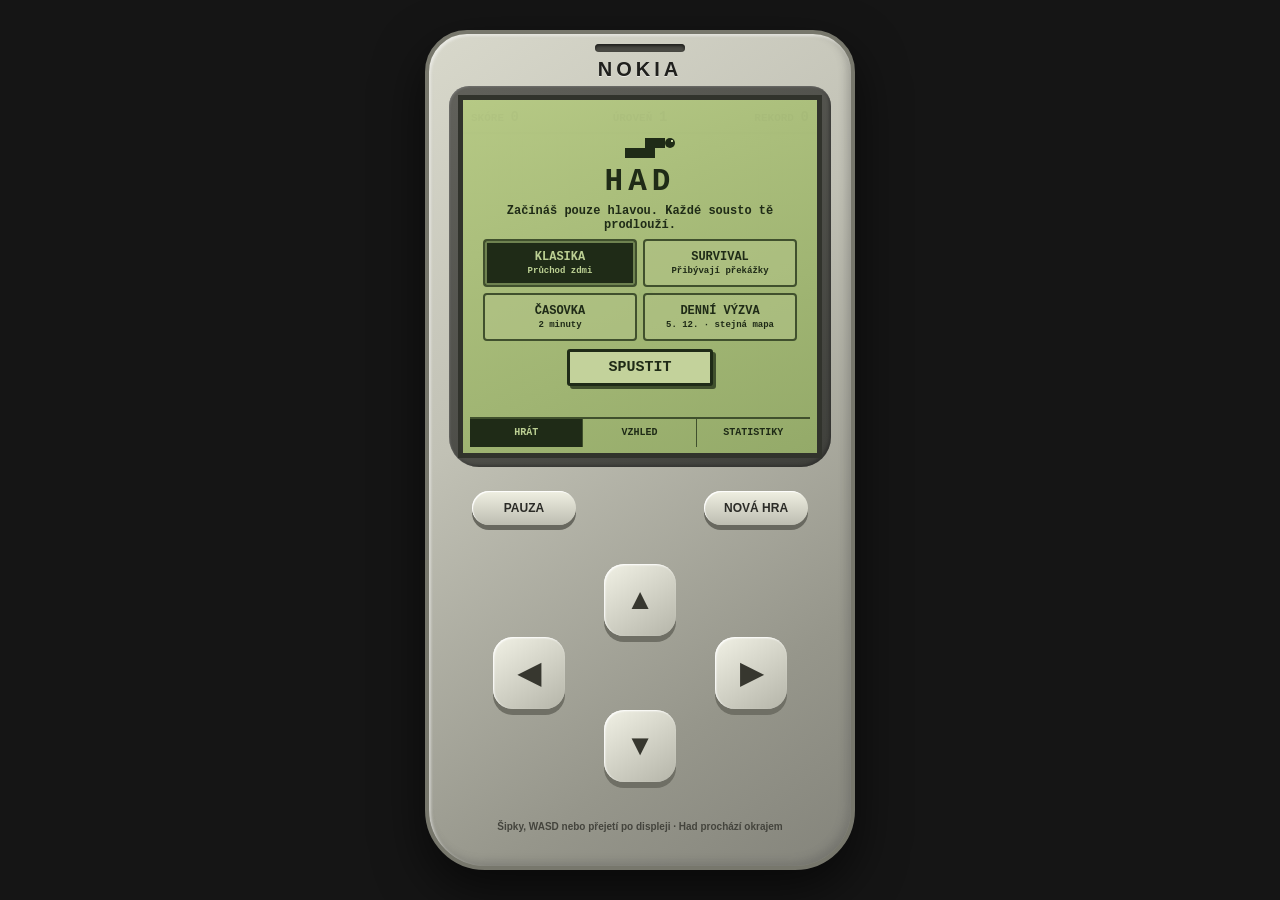
<file: index.html>
<!doctype html>
<html lang="cs">
<head>
  <meta charset="utf-8">
  <meta name="viewport" content="width=device-width,initial-scale=1,maximum-scale=1,user-scalable=no,viewport-fit=cover">
  <meta name="theme-color" content="#a9bd7a">
  <meta name="description" content="Klasický Nokia Had v moderním mobilním provedení.">
  <meta name="mobile-web-app-capable" content="yes">
  <meta name="apple-mobile-web-app-capable" content="yes">
  <meta name="apple-mobile-web-app-status-bar-style" content="black-translucent">
  <meta name="apple-mobile-web-app-title" content="Had">
  <title>Nokia Had</title>
  <link rel="icon" type="image/png" sizes="32x32" href="assets/icons/snake-icon-32.png?v=800-20260902">
  <link rel="apple-touch-icon" sizes="180x180" href="assets/icons/snake-icon-180.png?v=800-20260902">
  <link rel="manifest" href="manifest.webmanifest?v=800-20260902">
  <link rel="stylesheet" href="styles.css">
</head>
<body>
  <main class="phone" aria-label="Nokia Had">
    <div class="speaker" aria-hidden="true"></div>
    <div class="brand">NOKIA</div>

    <section class="screen-shell">
      <div class="screen">
        <div class="hud" aria-live="polite">
          <span>SKÓRE <b id="score">0</b></span>
          <span id="middleHud">ÚROVEŇ <b id="level">1</b></span>
          <span>REKORD <b id="high">0</b></span>
        </div>

        <div class="playfield" id="playfield">
          <canvas id="game" width="420" height="378" aria-label="Herní plocha"></canvas>
          <div class="game-message" id="gameMessage" aria-live="polite"></div>
          <div class="combo" id="combo" aria-live="polite"></div>
        </div>

        <div class="overlay" id="overlay">
          <section class="menu-view active" data-view="play">
            <div class="title-mark" aria-hidden="true">
              <span class="pixel-snake"></span>
            </div>
            <h1>HAD</h1>
            <p class="intro">Začínáš pouze hlavou. Každé sousto tě prodlouží.</p>

            <div class="mode-grid" role="group" aria-label="Herní režim">
              <button class="mode selected" data-mode="classic">
                <b>KLASIKA</b><small>Průchod zdmi</small>
              </button>
              <button class="mode" data-mode="survival">
                <b>SURVIVAL</b><small>Přibývají překážky</small>
              </button>
              <button class="mode" data-mode="time">
                <b>ČASOVKA</b><small>2 minuty</small>
              </button>
              <button class="mode" data-mode="daily">
                <b>DENNÍ VÝZVA</b><small id="dailyLabel">Dnešní mapa</small>
              </button>
            </div>

            <button class="primary" id="start">SPUSTIT</button>
          </section>

          <section class="menu-view" data-view="look">
            <h2>VZHLED HADA</h2>
            <p class="compact-copy">Vyber kroužkování. Volba se uloží.</p>
            <div class="colors">
              <label>BARVA 1<input type="color" id="colorA" value="#21a83f"></label>
              <label>BARVA 2<input type="color" id="colorB" value="#d3b832"></label>
            </div>
            <div class="presets" aria-label="Předvolby barev">
              <button class="preset p1" data-a="#21a83f" data-b="#d3b832" aria-label="Zelenožlutý had"></button>
              <button class="preset p2" data-a="#2f9e44" data-b="#152915" aria-label="Zelenočerný had"></button>
              <button class="preset p3" data-a="#d44732" data-b="#24110d" aria-label="Červený had"></button>
              <button class="preset p4" data-a="#3779c7" data-b="#101d30" aria-label="Modrý had"></button>
              <button class="preset p5" data-a="#e37c24" data-b="#2c1608" aria-label="Oranžový had"></button>
            </div>
            <div class="snake-preview" id="snakePreview" aria-label="Náhled hada"></div>
          </section>

          <section class="menu-view" data-view="stats">
            <h2>STATISTIKY</h2>
            <div class="stats-grid">
              <div><small>HER</small><b id="statGames">0</b></div>
              <div><small>SNĚDENO</small><b id="statFood">0</b></div>
              <div><small>NEJDELŠÍ HAD</small><b id="statLength">1</b></div>
              <div><small>NEJLEPŠÍ KOMBO</small><b id="statCombo">1×</b></div>
            </div>
            <div class="mission" id="mission">
              <span>MISE</span>
              <b id="missionText">Sněz 10 soust v jedné hře</b>
              <div class="mission-track"><i id="missionProgress"></i></div>
            </div>
          </section>

          <section class="menu-view" data-view="over">
            <h2 id="overTitle">KONEC HRY</h2>
            <div class="end-score">
              <small>SKÓRE</small>
              <strong id="finalScore">0</strong>
              <span id="newRecord">REKORD 0</span>
            </div>
            <div class="end-details">
              <span>DÉLKA <b id="finalLength">1</b></span>
              <span>SNĚDENO <b id="finalFood">0</b></span>
              <span>KOMBO <b id="finalCombo">1×</b></span>
            </div>
            <div class="end-actions">
              <button class="primary" id="again">ZNOVU</button>
              <button class="secondary" id="backToMenu">MENU</button>
            </div>
          </section>

          <nav class="menu-tabs" aria-label="Nabídka">
            <button class="tab active" data-target="play">HRÁT</button>
            <button class="tab" data-target="look">VZHLED</button>
            <button class="tab" data-target="stats">STATISTIKY</button>
          </nav>
        </div>
      </div>
    </section>

    <section class="controls" aria-label="Ovládání hry">
      <div class="softkeys">
        <button class="soft" id="pause">PAUZA</button>
        <button class="soft" id="restart">NOVÁ HRA</button>
      </div>
      <div class="dpad" aria-label="Směr hada">
        <button class="key up" data-d="up" aria-label="Nahoru">▲</button>
        <button class="key left" data-d="left" aria-label="Doleva">◀</button>
        <button class="key right" data-d="right" aria-label="Doprava">▶</button>
        <button class="key down" data-d="down" aria-label="Dolů">▼</button>
      </div>
      <div class="hint">Šipky, WASD nebo přejetí po displeji · Had prochází okrajem</div>
    </section>
  </main>
  <script src="game.js"></script>
</body>
</html>
</file>
<file: styles.css>
:root{
  --lcd:#9dad75;
  --lcd-light:#b5c888;
  --ink:#1f2b17;
  --phone-light:#d8d8cb;
  --phone-mid:#aaa99e;
  --phone-dark:#6c6c63
}

*{box-sizing:border-box;-webkit-tap-highlight-color:transparent}

html,body{
  margin:0;
  width:100%;
  height:100%;
  overflow:hidden;
  background:#151515;
  font-family:Arial,sans-serif;
  overscroll-behavior:none
}

button,input{font:inherit}
button{cursor:pointer}

body{
  display:flex;
  justify-content:center;
  align-items:center;
  padding:max(8px,env(safe-area-inset-top)) max(8px,env(safe-area-inset-right)) max(8px,env(safe-area-inset-bottom)) max(8px,env(safe-area-inset-left))
}

.phone{
  width:min(430px,97vw);
  height:min(840px,98vh);
  padding:10px 20px 14px;
  border:4px solid #77776c;
  border-radius:42px 42px 60px 60px;
  background:linear-gradient(145deg,var(--phone-light),#c1c1b5 38%,#96968b 78%,#84847b);
  box-shadow:0 20px 50px #0009,inset 2px 2px 3px #fff8,inset -4px -4px 8px #5555;
  display:flex;
  flex-direction:column;
  align-items:center;
  gap:5px;
  user-select:none
}

.speaker{
  width:90px;
  height:8px;
  flex:0 0 8px;
  background:#494943;
  border-radius:8px;
  box-shadow:inset 0 2px 3px #20201d
}

.brand{
  color:#20201d;
  font-size:20px;
  font-weight:900;
  line-height:24px;
  letter-spacing:4px;
  text-shadow:0 1px #fff8
}

.screen-shell{
  width:100%;
  flex:0 0 auto;
  background:linear-gradient(145deg,#61615b,#3f403b);
  border-radius:20px 20px 30px 30px;
  padding:9px;
  box-shadow:inset 1px 1px 2px #8887,inset -2px -2px 3px #2227
}

.screen{
  width:100%;
  background:var(--lcd);
  border:5px solid #31332c;
  position:relative;
  overflow:hidden;
  box-shadow:inset 0 0 22px #34422155;
  display:flex;
  flex-direction:column
}

.playfield{
  width:100%;
  aspect-ratio:420/378;
  position:relative;
  overflow:hidden;
  background:linear-gradient(#aabd7d,#8fa667);
  touch-action:none
}

canvas{width:100%;height:100%;display:block}

.hud{
  position:relative;
  z-index:3;
  height:34px;
  flex:0 0 34px;
  padding:6px 8px 5px;
  display:grid;
  grid-template-columns:1fr 1fr 1fr;
  align-items:center;
  color:var(--ink);
  background:linear-gradient(#b6ca87,#a4b778);
  border-bottom:2px solid rgba(31,43,23,.35);
  font:900 11px/1 "Courier New",monospace;
  pointer-events:none
}

.hud span:nth-child(2){text-align:center}
.hud span:last-child{text-align:right}
.hud b{font-size:14px}

.game-message{
  position:absolute;
  z-index:4;
  top:9px;
  left:50%;
  transform:translate(-50%,-10px);
  padding:5px 10px;
  border:2px solid color-mix(in srgb,var(--ink),transparent 20%);
  border-radius:4px;
  color:var(--ink);
  background:#c5d49dde;
  font:900 12px "Courier New",monospace;
  white-space:nowrap;
  opacity:0;
  transition:.18s ease;
  pointer-events:none
}

.game-message.show{opacity:1;transform:translate(-50%,0)}

.combo{
  position:absolute;
  z-index:4;
  right:8px;
  bottom:7px;
  color:#f6ffb5;
  font:900 17px "Courier New",monospace;
  text-shadow:1px 1px #243216,-1px -1px #243216,0 2px 2px #0008;
  opacity:0;
  transform:scale(.7);
  transition:.18s ease;
  pointer-events:none
}

.combo.show{opacity:1;transform:scale(1)}

.overlay{
  position:absolute;
  z-index:10;
  inset:0;
  padding:8px 10px 42px;
  display:flex;
  align-items:center;
  justify-content:center;
  color:var(--ink);
  background:linear-gradient(155deg,#b6c985f7,#94aa69f8);
  font-family:"Courier New",monospace;
  text-align:center
}

.overlay.hidden{display:none}

.menu-view{
  width:100%;
  display:none;
  flex-direction:column;
  align-items:center;
  justify-content:center;
  gap:7px;
  animation:view-in .18s ease
}

.menu-view.active{display:flex}

@keyframes view-in{
  from{opacity:0;transform:translateY(5px)}
  to{opacity:1;transform:none}
}

.overlay h1{
  margin:-4px 0 0;
  font-size:31px;
  line-height:1;
  letter-spacing:5px
}

.overlay h2{
  margin:0 0 3px;
  font-size:22px;
  line-height:1.1
}

.overlay p{margin:0;font-weight:bold}
.intro{max-width:300px;font-size:12px;line-height:1.18}
.compact-copy{font-size:12px}

.title-mark{
  width:46px;
  height:30px;
  display:grid;
  place-items:center
}

.pixel-snake,
.pixel-snake::before,
.pixel-snake::after{
  display:block;
  width:10px;
  height:10px;
  background:var(--ink);
  box-shadow:10px 0 var(--ink),20px 0 var(--ink),20px -10px var(--ink),30px -10px var(--ink);
  content:""
}

.pixel-snake{position:relative;transform:translate(-10px,5px)}
.pixel-snake::before{position:absolute;left:40px;top:-10px;border-radius:50%;box-shadow:none}
.pixel-snake::after{position:absolute;left:46px;top:-8px;width:2px;height:2px;background:#c8d69e;box-shadow:none}

.mode-grid{
  width:min(314px,100%);
  display:grid;
  grid-template-columns:1fr 1fr;
  gap:6px
}

.mode{
  min-height:48px;
  padding:5px 4px;
  border:2px solid #40502d;
  border-radius:4px;
  color:var(--ink);
  background:#b5c68a88;
  font-family:"Courier New",monospace;
  box-shadow:none
}

.mode b,.mode small{display:block}
.mode b{font-size:12px}
.mode small{margin-top:2px;font-size:9px;font-weight:bold}
.mode.selected{color:#bcd093;background:var(--ink);box-shadow:inset 0 0 0 2px #6e8250}

.primary{
  min-width:146px;
  min-height:36px;
  margin-top:1px;
  padding:7px 20px;
  border:3px solid var(--ink);
  border-radius:3px;
  color:var(--ink);
  background:#c3d29b;
  font:900 15px "Courier New",monospace;
  box-shadow:3px 3px 0 #40502d
}

.primary:active{transform:translate(2px,2px);box-shadow:1px 1px 0 #40502d}

.menu-tabs{
  position:absolute;
  z-index:2;
  left:7px;
  right:7px;
  bottom:6px;
  height:30px;
  display:grid;
  grid-template-columns:repeat(3,1fr);
  border-top:2px solid #40502d
}

.tab{
  border:0;
  border-right:1px solid #40502d;
  color:var(--ink);
  background:transparent;
  font:900 10px "Courier New",monospace
}

.tab:last-child{border-right:0}
.tab.active{color:#bcd093;background:var(--ink)}

.colors{display:flex;gap:26px}
.colors label{display:flex;flex-direction:column;gap:4px;font-size:11px;font-weight:bold}
.colors input{width:72px;height:38px;padding:1px;border:2px solid #33411f;background:#b5c68a}

.presets{display:flex;gap:7px}
.preset{width:43px;height:31px;border:2px solid #33411f;border-radius:7px}
.p1{background:repeating-linear-gradient(90deg,#21a83f 0 10px,#d3b832 10px 20px)}
.p2{background:repeating-linear-gradient(90deg,#2f9e44 0 10px,#152915 10px 20px)}
.p3{background:repeating-linear-gradient(90deg,#d44732 0 10px,#24110d 10px 20px)}
.p4{background:repeating-linear-gradient(90deg,#3779c7 0 10px,#101d30 10px 20px)}
.p5{background:repeating-linear-gradient(90deg,#e37c24 0 10px,#2c1608 10px 20px)}

.snake-preview{
  width:min(275px,88%);
  height:54px;
  margin-top:3px;
  border:2px solid #40502d;
  border-radius:5px;
  background:#91a569;
  position:relative;
  overflow:hidden
}

.preview-segment{
  position:absolute;
  top:15px;
  width:24px;
  height:24px;
  border-radius:50%;
  border:1px solid #0005
}

.preview-head{
  width:34px;
  border-radius:55% 70% 70% 55%;
  z-index:2
}

.preview-eye{
  position:absolute;
  width:4px;
  height:4px;
  right:6px;
  top:5px;
  border-radius:50%;
  background:#fff;
  box-shadow:0 10px #fff
}

.stats-grid{
  width:min(300px,96%);
  display:grid;
  grid-template-columns:1fr 1fr;
  gap:7px
}

.stats-grid div{
  min-height:55px;
  padding:6px;
  display:flex;
  flex-direction:column;
  justify-content:center;
  border:2px solid #40502d;
  background:#b8c98e88
}

.stats-grid small{font-size:9px;font-weight:bold}
.stats-grid b{font-size:20px}

.mission{
  width:min(300px,96%);
  padding:7px;
  display:grid;
  gap:3px;
  border:2px solid #40502d;
  text-align:left;
  background:#b8c98e88
}

.mission span{font-size:9px;font-weight:900}
.mission b{font-size:11px}
.mission-track{height:8px;border:1px solid #40502d;background:#8da164}
.mission-track i{display:block;width:0;height:100%;background:var(--ink);transition:width .2s ease}

.overlay.game-over{padding-bottom:8px}
.overlay.game-over .menu-tabs{display:none}

.end-score{
  width:150px;
  min-height:94px;
  padding:7px;
  display:flex;
  flex-direction:column;
  justify-content:center;
  border:3px double var(--ink);
  background:#b9ca90
}

.end-score small{font-size:9px;font-weight:900}
.end-score strong{font-size:34px;line-height:1}
.end-score span{margin-top:4px;font-size:10px;font-weight:900}

.end-details{
  width:min(290px,96%);
  display:grid;
  grid-template-columns:repeat(3,1fr);
  gap:4px;
  font-size:9px;
  font-weight:900
}

.end-details span{padding:5px 2px;border:1px solid #40502d}
.end-details b{display:block;font-size:14px}
.end-actions{display:flex;align-items:center;gap:12px}
.end-actions .primary{min-width:110px}

.secondary{
  min-width:82px;
  min-height:34px;
  padding:5px 12px;
  border:2px solid var(--ink);
  border-radius:3px;
  color:var(--ink);
  background:transparent;
  font:900 12px "Courier New",monospace
}

.controls{
  width:100%;
  min-height:285px;
  flex:1;
  display:flex;
  flex-direction:column;
  align-items:center;
  justify-content:space-around
}

.softkeys{width:88%;display:flex;justify-content:space-between}

.soft{
  width:104px;
  height:34px;
  border:0;
  border-radius:17px;
  color:#2b2b27;
  background:linear-gradient(#f0f0e2,#bdbdb1);
  box-shadow:0 5px #68685f,inset 1px 1px 1px #fff;
  font-size:12px;
  font-weight:bold;
  touch-action:manipulation
}

.dpad{width:330px;height:218px;position:relative}

.key{
  position:absolute;
  width:72px;
  height:72px;
  border:0;
  border-radius:20px;
  color:#37372f;
  background:linear-gradient(145deg,#f1f1e5,#b5b5a9);
  box-shadow:0 6px #6f6f65,inset 1px 1px 2px #fff;
  font-size:29px;
  font-weight:900;
  touch-action:manipulation
}

.key:active,.soft:active{transform:translateY(4px);box-shadow:0 2px #6f6f65}
.up{left:129px;top:0}
.down{left:129px;bottom:0}
.left{left:18px;top:73px}
.right{right:18px;top:73px}

.hint{
  max-width:340px;
  color:#44443d;
  font-size:10px;
  font-weight:bold;
  line-height:1.2;
  text-align:center
}

@media(max-width:370px){
  body{padding:3px}
  .phone{padding-left:13px;padding-right:13px}
  .screen-shell{padding:6px}
  .dpad{transform:scale(.9);margin:-9px 0}
  .hud{padding-inline:5px;font-size:9px}
  .hud b{font-size:12px}
}

@media(max-height:730px){
  .phone{padding:5px 14px 8px;gap:2px;border-radius:32px 32px 44px 44px}
  .speaker{height:6px;flex-basis:6px}
  .brand{font-size:16px;line-height:18px}
  .screen-shell{padding:5px}
  .hud{height:28px;flex-basis:28px;padding-block:4px}
  .controls{min-height:210px}
  .dpad{transform:scale(.76);margin:-26px 0}
  .soft{height:28px;box-shadow:0 4px #68685f}
  .hint{font-size:9px}
  .overlay{padding-top:5px}
  .menu-view{gap:4px}
  .title-mark{height:25px;transform:scale(.85)}
  .overlay h1{font-size:25px}
  .intro{font-size:10px}
  .mode{min-height:41px}
  .primary{min-height:31px;padding:4px 16px}
}

@media(max-height:620px){
  .controls{min-height:170px}
  .dpad{transform:scale(.62);margin:-42px 0}
  .hint{display:none}
  .softkeys{z-index:2}
  .title-mark{display:none}
  .mode{min-height:36px;padding:2px}
}

@media(prefers-reduced-motion:reduce){
  *,*::before,*::after{animation-duration:.01ms!important;transition-duration:.01ms!important}
}
</file>
